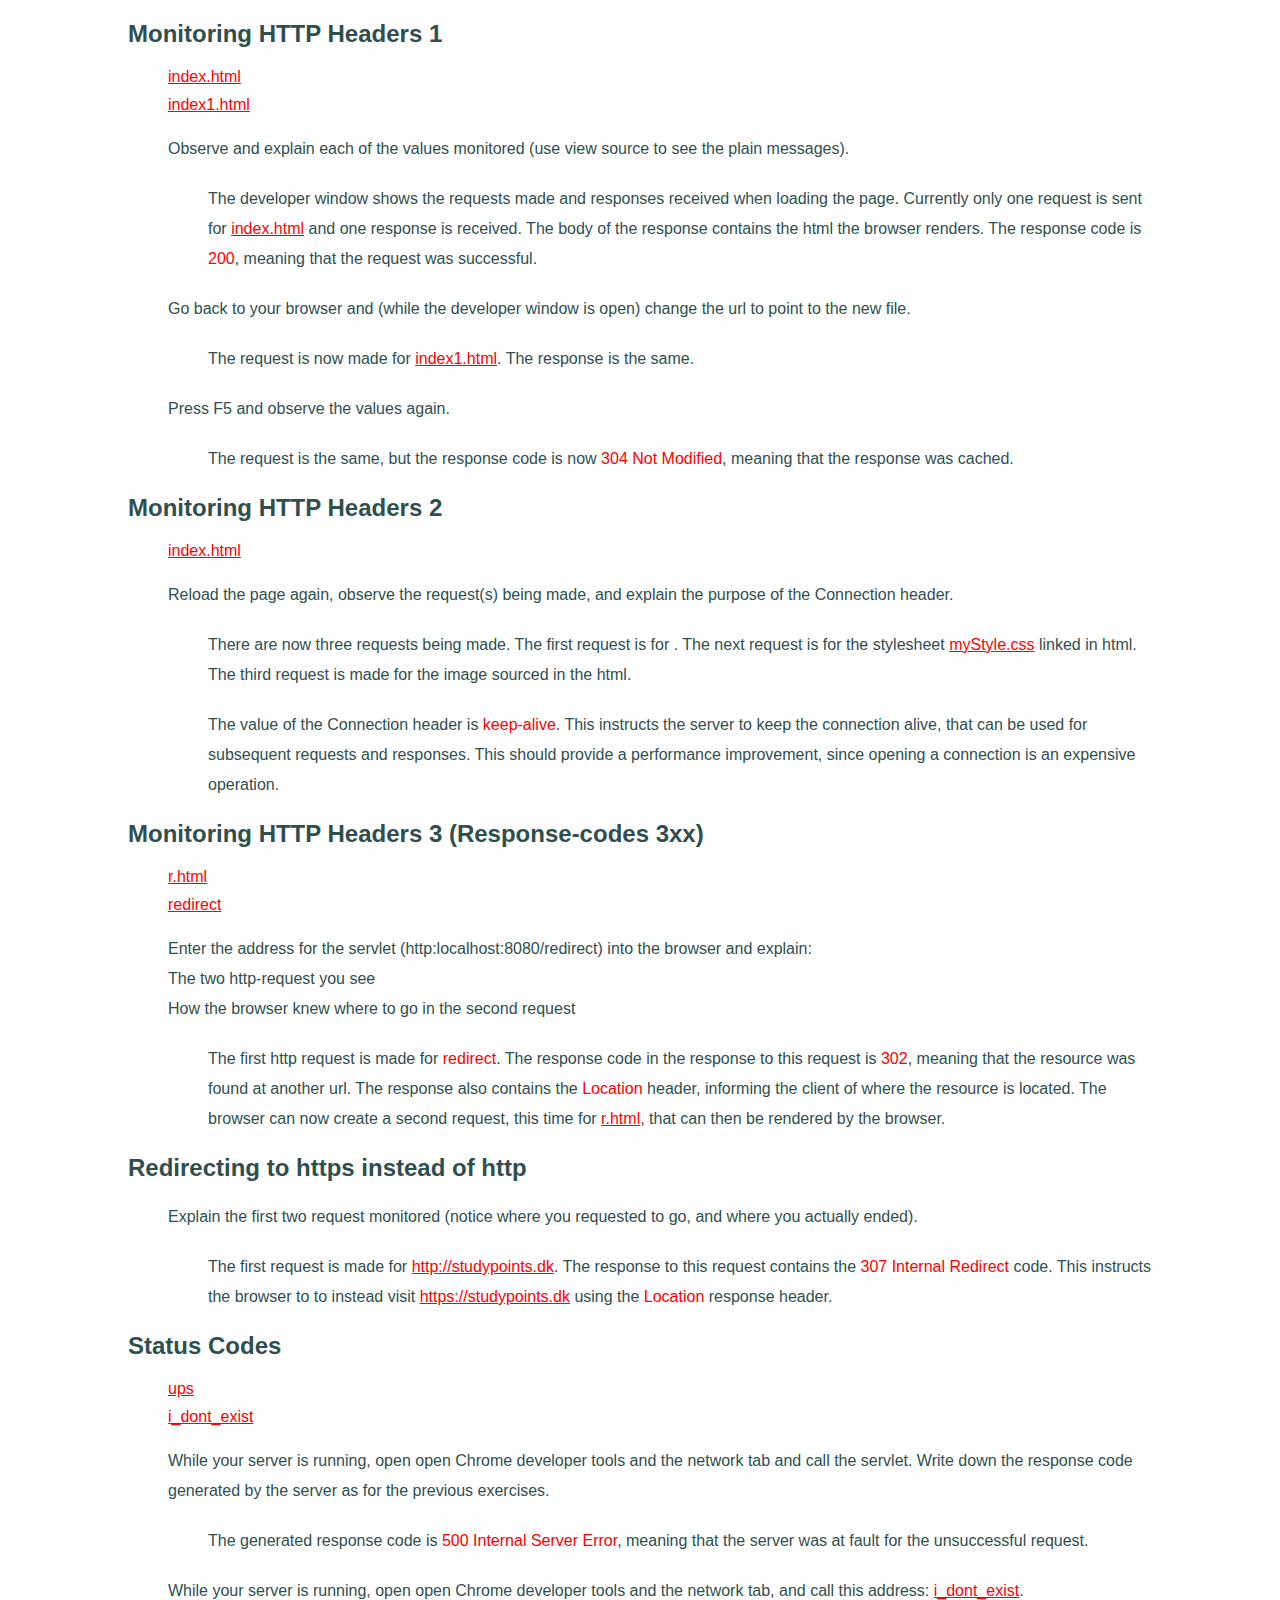
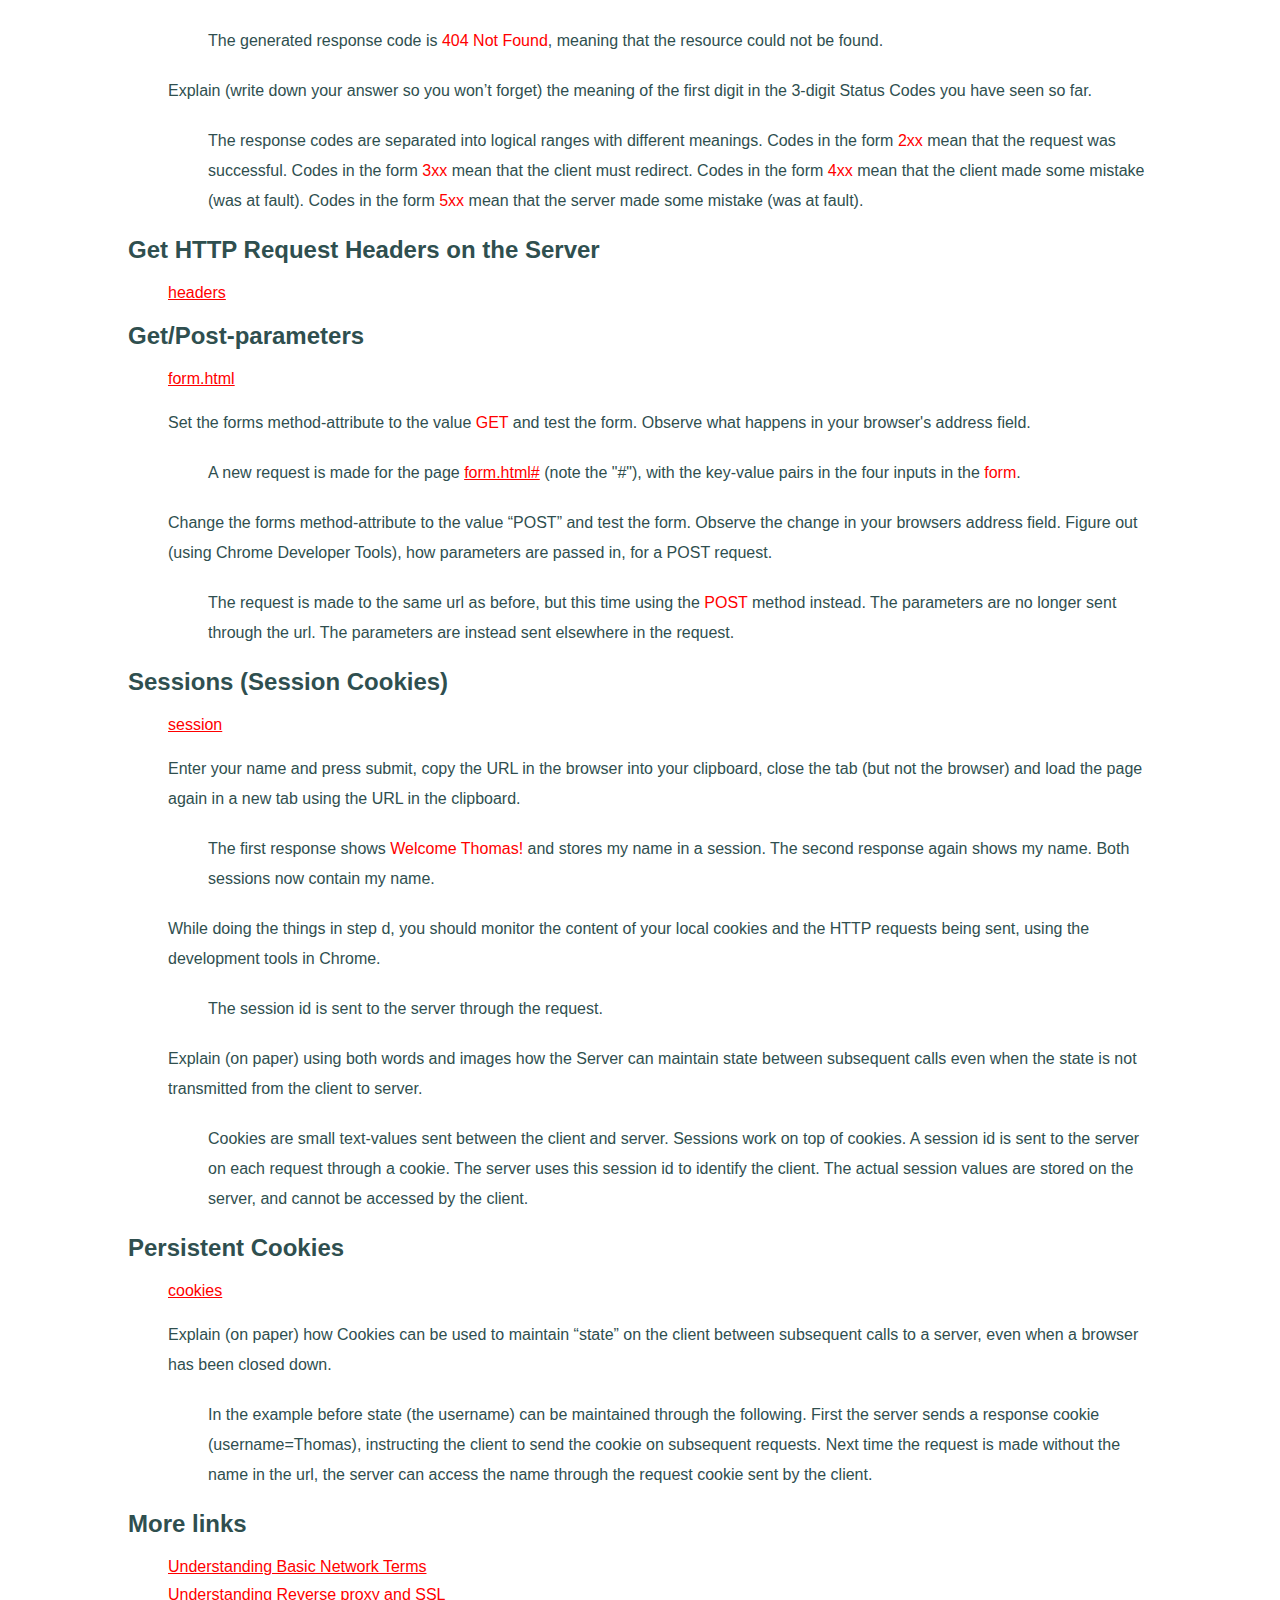
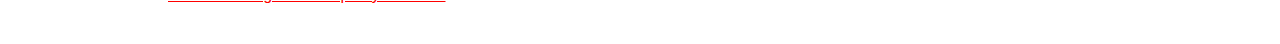
<file: src/main/webapp/index.html>
<!DOCTYPE html>
<html lang="en">
<head>
    <meta charset="UTF-8">
    <title>SP-2 Network, HTTP, Reverse Proxies and TLS</title>
    <link rel="stylesheet" href="index.css">
</head>
<body>
<main>
    <div class="exercise">
        <h2>Monitoring HTTP Headers 1</h2>
        <ul class="links">
            <li><a href="e1/index.html">index.html</a></li>
            <li><a href="e1/index1.html">index1.html</a></li>
        </ul>
        <p class="command">Observe and explain each of the values monitored (use view source to see the plain
            messages).</p>
        <p class="answer">The developer window shows the requests made and responses received when loading the page.
            Currently only one request is sent for <a href="e1/index.html">index.html</a> and one response is received.
            The body of the response contains the html the browser renders. The response code is
            <span class="code">200</span>, meaning that the request was successful.</p>
        <p class="command">Go back to your browser and (while the developer window is open) change the url to point to
            the new file.</p>
        <p class="answer">
            The request is now made for <a href="e1/index1.html">index1.html</a>. The response is the same.
        </p>
        <p class="command">Press F5 and observe the values again.</p>
        <p class="answer">
            The request is the same, but the response code is now <span class="code">304 Not Modified</span>, meaning
            that the response was cached.
        </p>
    </div>
    <div class="exercise">
        <h2>Monitoring HTTP Headers 2</h2>
        <ul class="links">
            <li><a href="e2/index.html">index.html</a></li>
        </ul>
        <p class="command">Reload the page again, observe the request(s) being made, and explain the purpose of the
            Connection header.</p>
        <p class="answer">
            There are now three requests being made. The first request is for <a href="e2/index.html"></a>. The next
            request is for the stylesheet <a href="e2/myStyle.css">myStyle.css</a> linked in html. The third request
            is made for the image sourced in the html.
        </p>
        <p class="answer">The value of the Connection header is <span class="code">keep-alive</span>. This instructs the
            server to keep the connection alive, that can be used for subsequent requests and responses. This should
            provide a performance improvement, since opening a connection is an expensive operation.</p>
    </div>
    <div class="exercise">
        <h2>Monitoring HTTP Headers 3 (Response-codes 3xx)</h2>
        <ul class="links">
            <li><a href="e3/r.html">r.html</a></li>
            <li><a href="e3/redirect">redirect</a></li>
        </ul>
        <p class="command">Enter the address for the servlet (http:localhost:8080/redirect) into the browser and
            explain:
            <br>The two http-request you see
            <br>How the browser knew where to go in the second request
        </p>
        <p class="answer">
            The first http request is made for <span class="code">redirect</span>. The response code in the response to
            this request is <span class="code">302</span>, meaning that the resource was found at another url. The
            response also contains the <span class="code">Location</span> header, informing the client of where the
            resource is located. The browser can now create a second request, this time for <a
                href="e3/r.html">r.html</a>, that can then be rendered by the browser.
        </p>
    </div>
    <div class="exercise">
        <h2>Redirecting to https instead of http</h2>
        <p class="command">Explain the first two request monitored (notice where you requested to go, and where you
            actually ended).</p>
        <p class="answer">
            The first request is made for <a href="http://studypoints.dk">http://studypoints.dk</a>. The response to
            this request contains the <span class="code">307 Internal Redirect</span> code. This instructs the browser
            to to instead visit <a href="https://studypoints.dk">https://studypoints.dk</a> using the <span
                class="code">Location</span> response header.
        </p>
    </div>
    <div class="exercise">
        <h2>Status Codes</h2>
        <ul class="links">
            <li><a href="e4/ups">ups</a></li>
            <li><a href="e4/i_dont_exist">i_dont_exist</a></li>
        </ul>
        <p class="command">While your server is running, open open Chrome developer tools and the network tab and call
            the servlet. Write down the response code generated by the server as for the previous exercises.
        </p>
        <p class="answer">
            The generated response code is <span class="code">500 Internal Server Error</span>, meaning that the server
            was at fault for the unsuccessful request.
        </p>
        <p class="command">While your server is running, open open Chrome developer tools and the network tab, and call
            this address: <a href="e4/i_dont_exist">i_dont_exist</a>.</p>
        <p class="answer">
            The generated response code is <span class="code">404 Not Found</span>, meaning that the resource could not
            be found.
        </p>
        <p class="command">Explain (write down your answer so you won’t forget) the meaning of the first digit in the
            3-digit Status Codes you have seen so far.</p>
        <p class="answer">
            The response codes are separated into logical ranges with different meanings. Codes in the form <span
                class="code">2xx</span> mean that the request was successful. Codes in the form <span
                class="code">3xx</span> mean that the client must redirect. Codes in the form <span
                class="code">4xx</span> mean that the client made some mistake (was at fault). Codes in the form <span
                class="code">5xx</span> mean that the server made some mistake (was at fault).
        </p>
    </div>
    <div class="exercise">
        <h2>Get HTTP Request Headers on the Server</h2>
        <ul class="links">
            <li><a href="e6/headers">headers</a></li>
        </ul>
    </div>
    <div class="exercise">
        <h2>Get/Post-parameters</h2>
        <ul class="links">
            <li><a href="e5/form.html">form.html</a></li>
        </ul>
        <p class="command">
            Set the forms method-attribute to the value <span class="code">GET</span> and test the form. Observe
            what happens in your browser's address field.
        </p>
        <p class="answer">
            A new request is made for the page <a href="e5/form.html">form.html#</a> (note the "#"), with the key-value
            pairs in the four inputs in the <span class="code">form</span>.
        </p>
        <p class="command">Change the forms method-attribute to the value “POST” and test the form. Observe the change
            in your browsers address field. Figure out (using Chrome Developer Tools), how parameters are passed in, for
            a POST request.
        </p>
        <p class="answer">
            The request is made to the same url as before, but this time using the <span class="code">POST</span> method
            instead. The parameters are no longer sent through the url. The parameters are instead sent elsewhere in the
            request.
        </p>
    </div>
    <div class="exercise">
        <h2>Sessions (Session Cookies)</h2>
        <ul class="links">
            <li><a href="e7/session">session</a></li>
        </ul>
        <p class="command">
            Enter your name and press submit, copy the URL in the browser into your clipboard, close the tab (but not
            the browser) and load the page again in a new tab using the URL in the clipboard.
        </p>
        <p class="answer">
            The first response shows <span class="code">Welcome Thomas!</span> and stores my name in a session. The
            second response again shows my name. Both sessions now contain my name.
        </p>
        <p class="command">While doing the things in step d, you should monitor the content of your local cookies and
            the HTTP requests being sent, using the development tools in Chrome.</p>
        <p class="answer">
            The session id is sent to the server through the request.
        </p>
        <p class="command">
            Explain (on paper) using both words and images how the Server can maintain state between subsequent calls
            even when the state is not transmitted from the client to server.
        </p>
        <p class="answer">
            Cookies are small text-values sent between the client and server.
            Sessions work on top of cookies. A session id is sent to the server on each request through a cookie. The
            server uses this session id to identify the client. The actual session values are stored on the server, and
            cannot be accessed by the client.
        </p>
    </div>
    <div class="exercises">
        <h2>Persistent Cookies</h2>
        <ul class="links">
            <li><a href="e8/cookies">cookies</a></li>
        </ul>
        <p class="command">
            Explain (on paper) how Cookies can be used to maintain “state” on the client between subsequent calls to a
            server, even when a browser has been closed down.
        </p>
        <p class="answer">
            In the example before state (the username) can be maintained through the following. First the server sends a
            response cookie (username=Thomas), instructing the client to send the cookie on subsequent requests. Next
            time the request is made without the name in the url, the server can access the name through the request
            cookie sent by the client.
        </p>
    </div>
    <div class="exercise">
        <h2>More links</h2>
        <ul class="links">
            <li><a href="part1.html">Understanding Basic Network Terms</a></li>
            <li><a href="part2.html">Understanding Reverse proxy and SSL</a></li>
        </ul>
    </div>
</main>
</body>
</html>
</file>
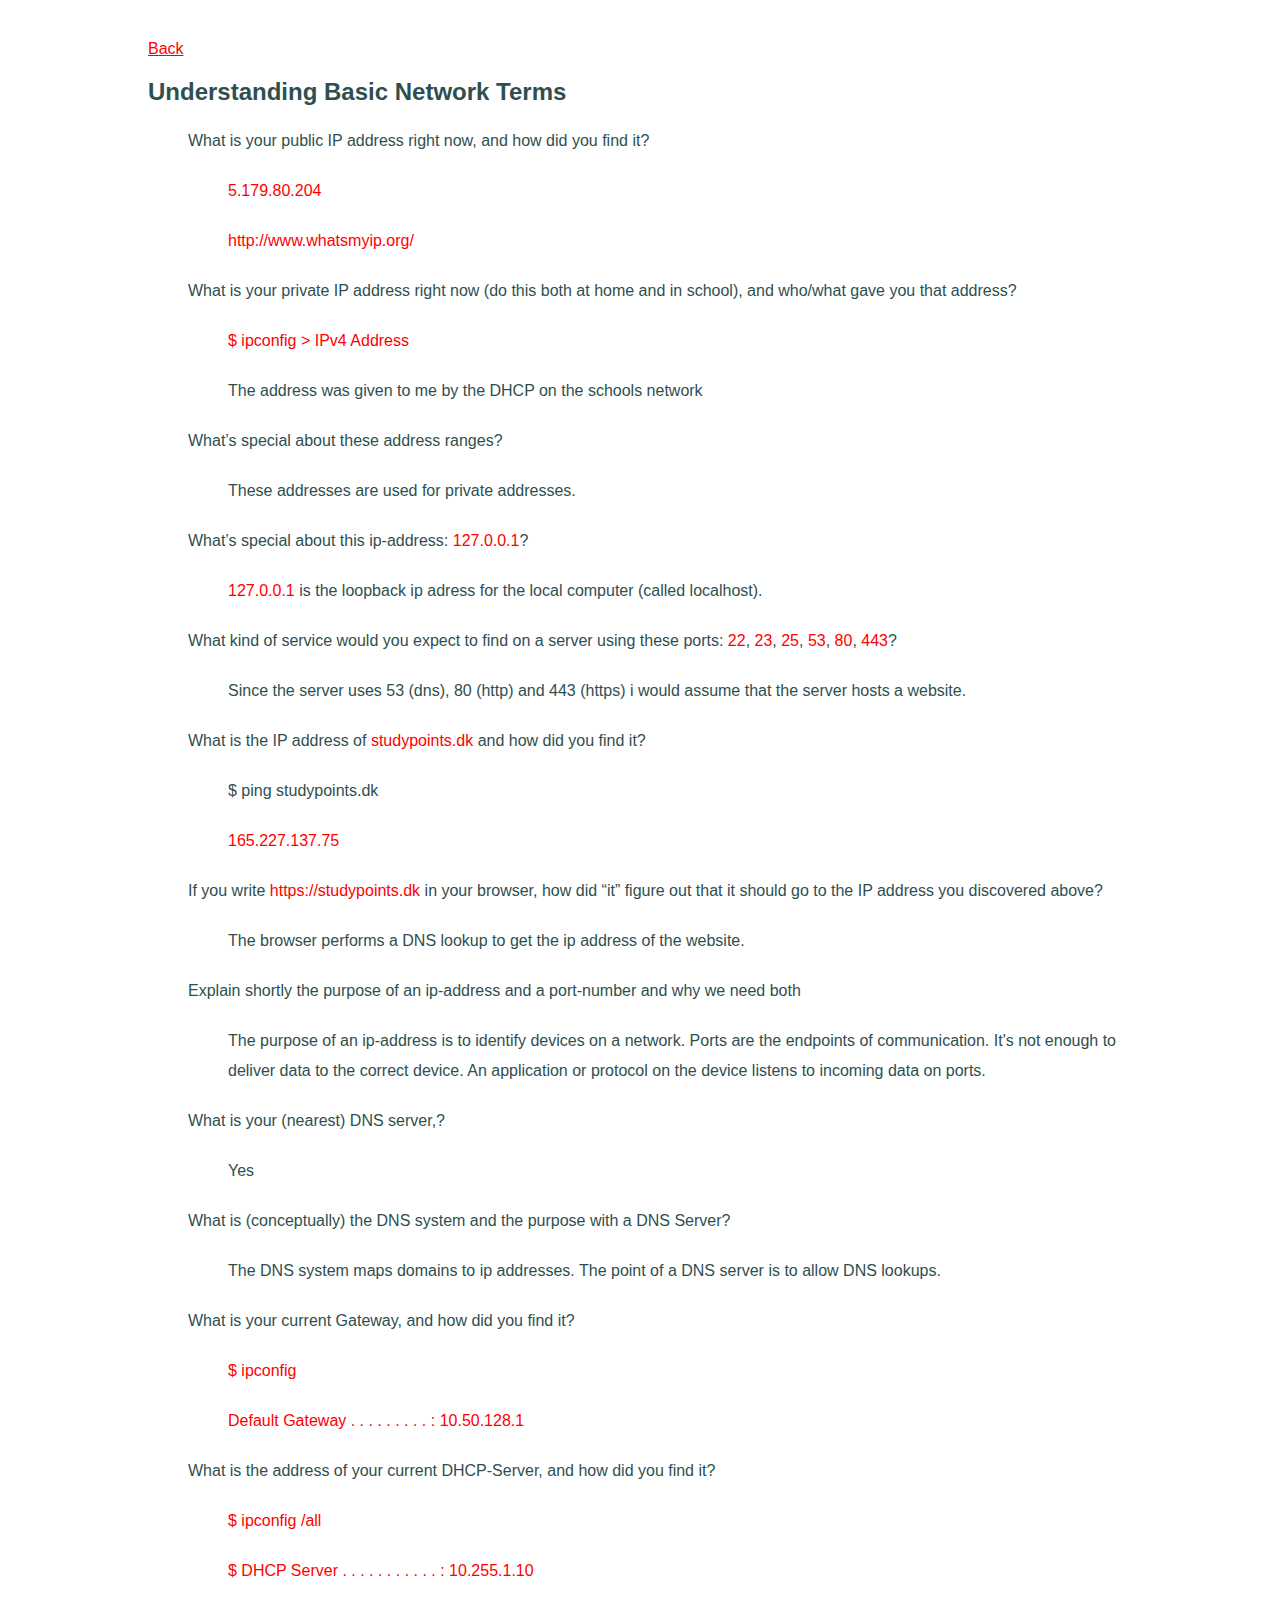
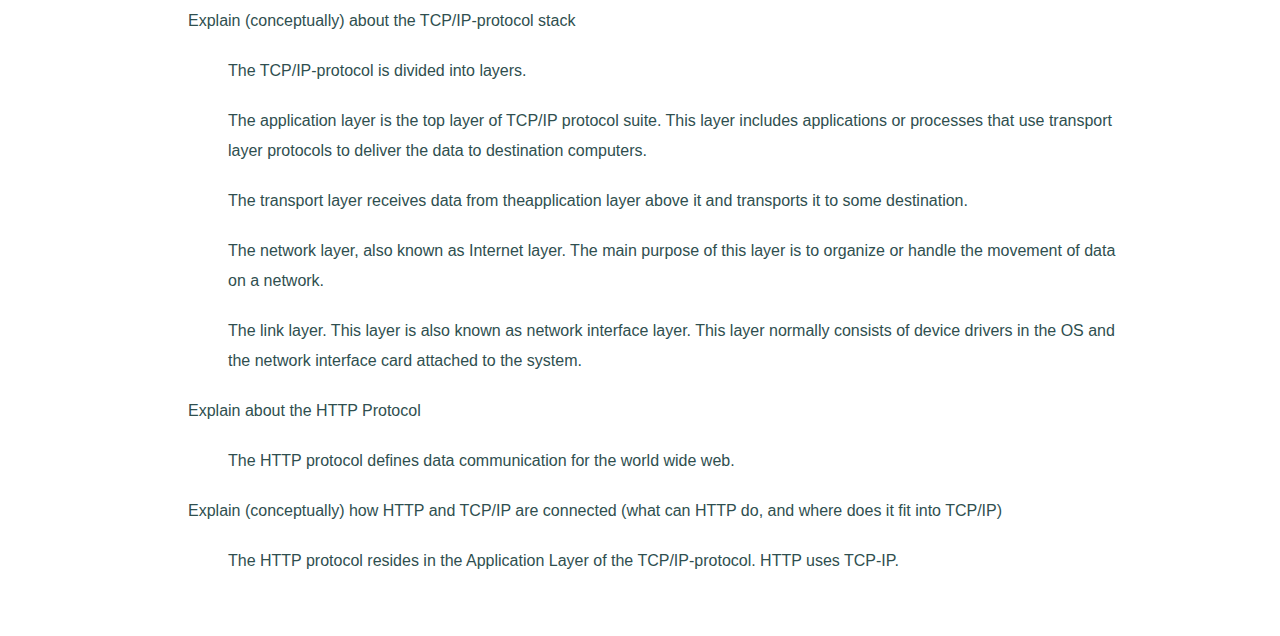
<file: src/main/webapp/part1.html>
<!DOCTYPE html>
<html lang="en">
<head>
    <meta charset="UTF-8">
    <title>Understanding Basic Network Terms</title>
    <link rel="stylesheet" href="index.css">
</head>
<body>
<main>
    <main>
        <a href="." class="back">Back</a>
        <div class="exercise">
            <h2>Understanding Basic Network Terms</h2>
            <p class="command">What is your public IP address right now, and how did you find it?</p>
            <p class="answer code">5.179.80.204</p>
            <p class="answer code">http://www.whatsmyip.org/</p>
            <p class="command">What is your private IP address right now (do this both at home and in school), and
                who/what gave you that address?</p>
            <p class="answer code">$ ipconfig > IPv4 Address</p>
            <p class="answer">The address was given to me by the DHCP on the schools network</p>
            <p class="command">What’s special about these address ranges?</p>
            <p class="answer">These addresses are used for private addresses.</p>
            <p class="command">What’s special about this ip-address: <span class="code">127.0.0.1</span>?</p>
            <p class="answer"><span class="code">127.0.0.1</span> is the loopback ip adress for the local computer
                (called localhost).</p>
            <p class="command">What kind of service would you expect to find on a server using these ports: <span
                    class="code">22</span>, <span class="code">23</span>, <span class="code">25</span>,
                <span class="code">53</span>, <span class="code">80</span>, <span class="code">443</span>?</p>
            <p class="answer">Since the server uses 53 (dns), 80 (http) and 443 (https) i would assume that the server
                hosts a website.</p>
            <p class="command">What is the IP address of <span class="code">studypoints.dk</span> and how did you find
                it?</p>

            <p class="answer">$ ping studypoints.dk</p>
            <p class="answer code">165.227.137.75</p>
            <p class="command">If you write <span class="code">https://studypoints.dk</span> in your browser, how did
                “it” figure out that it should go to the IP address you discovered above?</p>
            <p class="answer"> The browser performs a DNS lookup to get the ip address of the website.</p>
            <p class="command">Explain shortly the purpose of an ip-address and a port-number and why we need both</p>
            <p class="answer">The purpose of an ip-address is to identify devices on a network. Ports are the endpoints
                of communication. It's not enough to deliver data to the correct device. An application or protocol on
                the device listens to incoming data on ports.</p>
            <p class="command">What is your (nearest) DNS server,?</p>
            <p class="answer">Yes</p>
            <p class="command">What is (conceptually) the DNS system and the purpose with a DNS Server?</p>
            <p class="answer">The DNS system maps domains to ip addresses. The point of a DNS server is to allow DNS
                lookups.</p>
            <p class="command">What is your current Gateway, and how did you find it?</p>
            <p class="answer code">$ ipconfig</p>
            <p class="answer code">Default Gateway . . . . . . . . . : 10.50.128.1</p>
            <p class="command">What is the address of your current DHCP-Server, and how did you find it?</p>
            <p class="answer code">$ ipconfig /all</p>
            <p class="answer code">$ DHCP Server . . . . . . . . . . . : 10.255.1.10</p>
            <p class="command">Explain (conceptually) about the TCP/IP-protocol stack</p>
            <p class="answer">The TCP/IP-protocol is divided into layers.</p>
            <p class="answer">The application layer is the top layer of TCP/IP protocol suite. This layer includes
                applications or processes that use transport layer protocols to deliver the data to destination
                computers.</p>
            <p class="answer">The transport layer receives data from theapplication layer above it and transports it to
                some destination.</p>
            <p class="answer">
                The network layer, also known as Internet layer. The main purpose of this layer is to organize or handle
                the movement of data on a network.
            </p>
            <p class="answer">The link layer. This layer is also known as network interface layer. This layer normally
                consists of device drivers in the OS and the network interface card attached to the system. </p>
            <p class="command">Explain about the HTTP Protocol</p>
            <p class="answer">The HTTP protocol defines data communication for the world wide web.</p>
            <p class="command">Explain (conceptually) how HTTP and TCP/IP are connected (what can HTTP do, and where
                does it fit into
                TCP/IP)</p>
            <p class="answer">The HTTP protocol resides in the Application Layer of the TCP/IP-protocol. HTTP uses
                TCP-IP.</p>
        </div>
    </main>
</body>
</html>
</file>
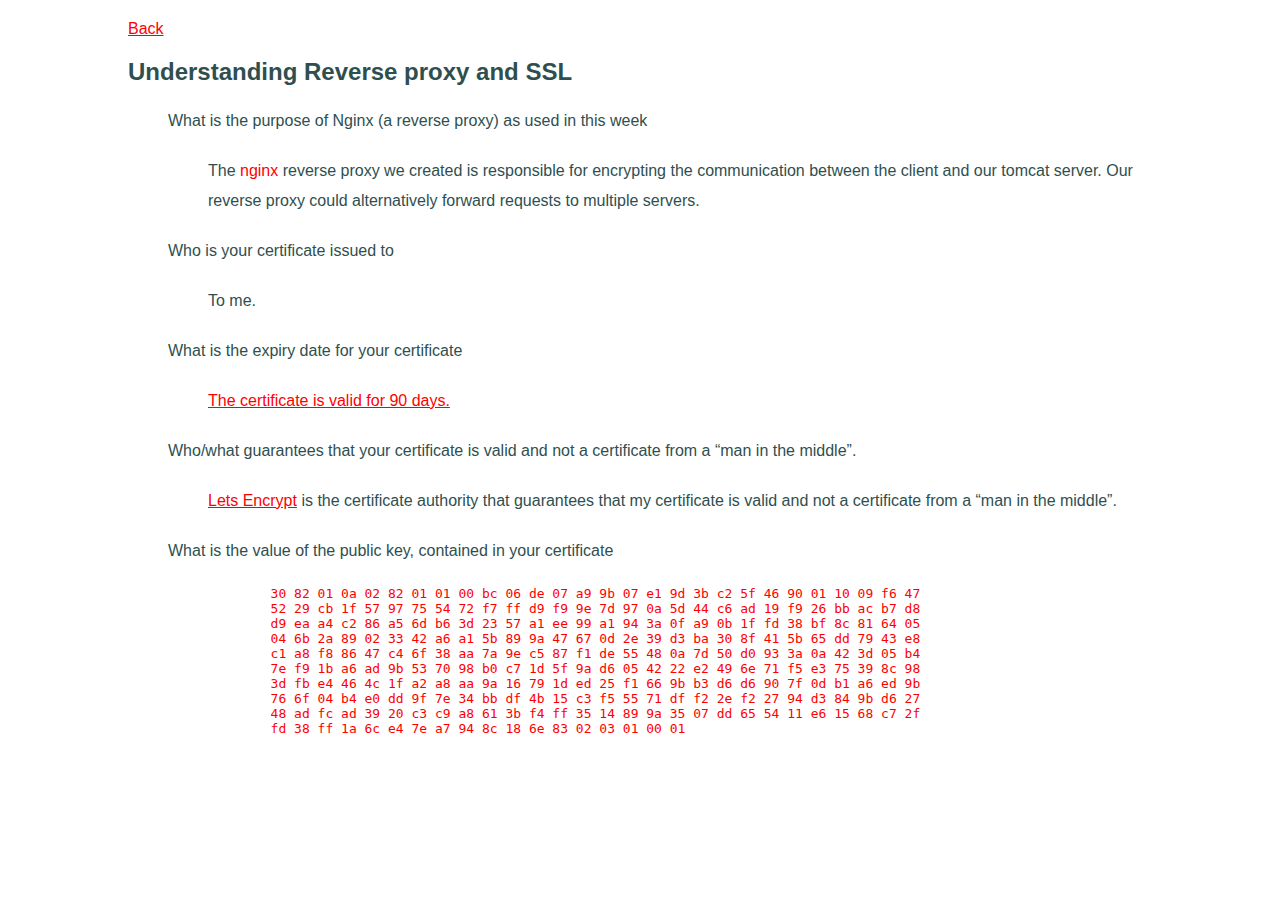
<file: src/main/webapp/part2.html>
<!DOCTYPE html>
<html lang="en">
<head>
    <meta charset="UTF-8">
    <title>Understanding Reverse proxy and SSL</title>
    <link rel="stylesheet" href="index.css">
</head>
<body>
<main>
    <a href="." class="back">Back</a>
    <div class="exercise">
        <h2>Understanding Reverse proxy and SSL</h2>
        <p class="command">
            What is the purpose of Nginx (a reverse proxy) as used in this week
        </p>
        <p class="answer">The <span class="code">nginx</span> reverse proxy we created is responsible for encrypting
            the communication between the client and our tomcat server. Our reverse proxy could alternatively
            forward requests to multiple servers.</p>
        <p class="command">
            Who is your certificate issued to
        </p>
        <p class="answer">
            To me.
        </p>
        <p class="command">
            What is the expiry date for your certificate
        </p>
        <p class="answer">
            <a href="https://letsencrypt.org/2015/11/09/why-90-days.html">The certificate is valid for 90 days.</a>
        </p>
        <p class="command">
            Who/what guarantees that your certificate is valid and not a certificate from a “man in the middle”.
        </p>
        <p class="answer">
            <a href="https://letsencrypt.org/">Lets Encrypt</a> is the certificate authority that guarantees that my
            certificate is valid and not a certificate from a “man in the middle”.
        </p>
        <p class="command">
            What is the value of the public key, contained in your certificate
        </p>

        <pre class="answer code" style="font-family: monospace">
        30 82 01 0a 02 82 01 01 00 bc 06 de 07 a9 9b 07 e1 9d 3b c2 5f 46 90 01 10 09 f6 47
        52 29 cb 1f 57 97 75 54 72 f7 ff d9 f9 9e 7d 97 0a 5d 44 c6 ad 19 f9 26 bb ac b7 d8
        d9 ea a4 c2 86 a5 6d b6 3d 23 57 a1 ee 99 a1 94 3a 0f a9 0b 1f fd 38 bf 8c 81 64 05
        04 6b 2a 89 02 33 42 a6 a1 5b 89 9a 47 67 0d 2e 39 d3 ba 30 8f 41 5b 65 dd 79 43 e8
        c1 a8 f8 86 47 c4 6f 38 aa 7a 9e c5 87 f1 de 55 48 0a 7d 50 d0 93 3a 0a 42 3d 05 b4
        7e f9 1b a6 ad 9b 53 70 98 b0 c7 1d 5f 9a d6 05 42 22 e2 49 6e 71 f5 e3 75 39 8c 98
        3d fb e4 46 4c 1f a2 a8 aa 9a 16 79 1d ed 25 f1 66 9b b3 d6 d6 90 7f 0d b1 a6 ed 9b
        76 6f 04 b4 e0 dd 9f 7e 34 bb df 4b 15 c3 f5 55 71 df f2 2e f2 27 94 d3 84 9b d6 27
        48 ad fc ad 39 20 c3 c9 a8 61 3b f4 ff 35 14 89 9a 35 07 dd 65 54 11 e6 15 68 c7 2f
        fd 38 ff 1a 6c e4 7e a7 94 8c 18 6e 83 02 03 01 00 01
    </pre>
    </div>
</main>
</body>
</html>
</file>
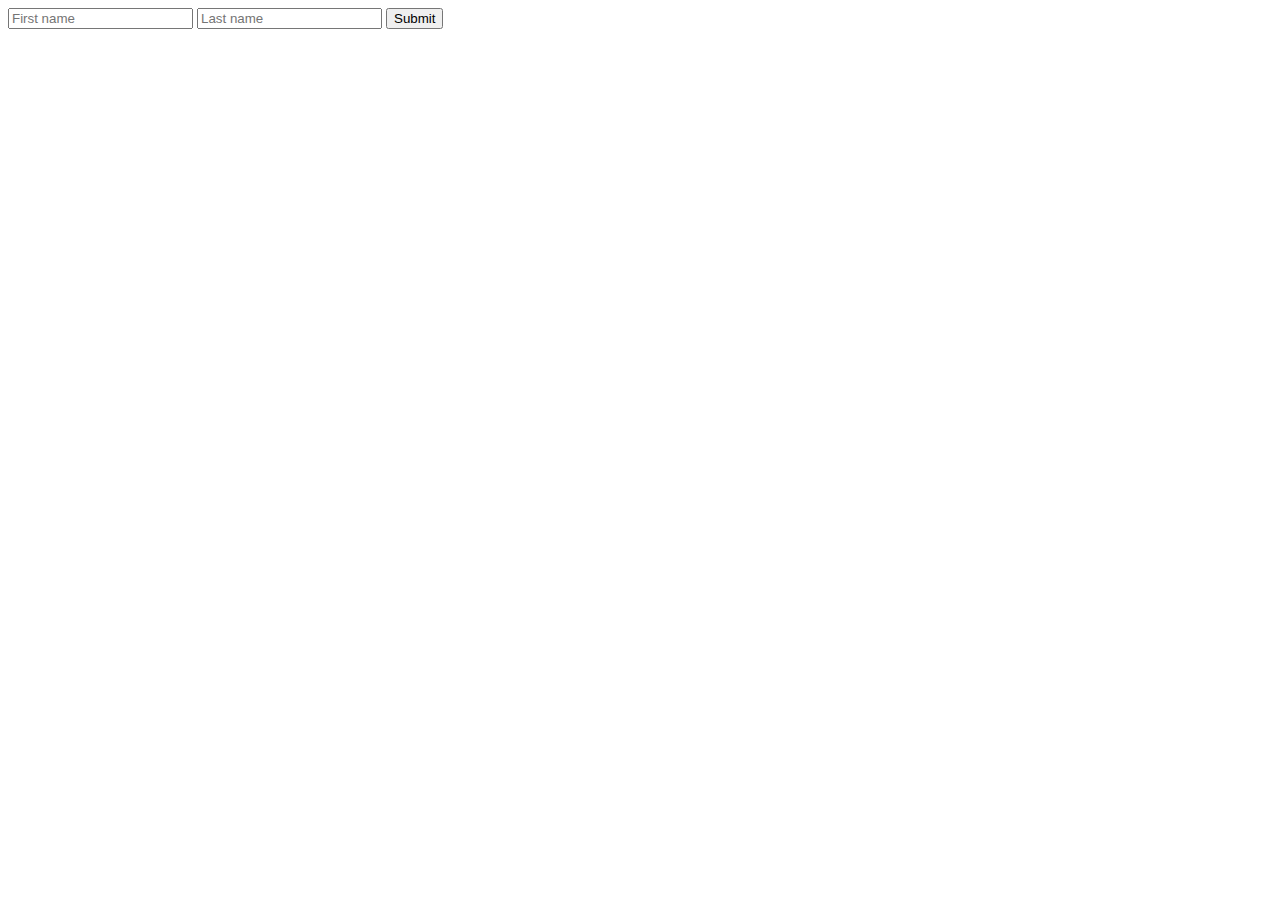
<file: src/main/webapp/e5/form.html>
<!DOCTYPE html>
<html lang="en">
<head>
    <meta charset="UTF-8">
    <title>Title</title>
</head>
<body>
<form method="POST" action="#">
    <input type="text" name="first-name" placeholder="First name">
    <input type="text" name="last-name" placeholder="Last name">
    <input type="hidden" name="hidden" value="12345678">
    <input type="submit">
</form>
</body>
</html>
</file>
<file: src/main/webapp/index.css>
* {
    margin: 0;
    padding: 0;
    font-family: sans-serif;
    color: darkslategrey;
}

main {
    max-width: 1024px;
    margin: 0 auto;
    padding: 20px;
}

p {
    line-height: 30px;
    margin-bottom: 20px;
}

h1, h2 {
    margin-bottom: 20px;
}

.command {
    margin-left: 40px;
    list-style: circle;
}

.answer {
    margin-left: 80px;
}

ul.links {
    margin-left: 40px;
    margin-bottom: 20px;
}

ul.links > li {
    margin-bottom: 10px;
    list-style: none;
}

.code, a {
    color: red;
}

.back {
    display: block;
    margin-bottom: 20px;
}
</file>
